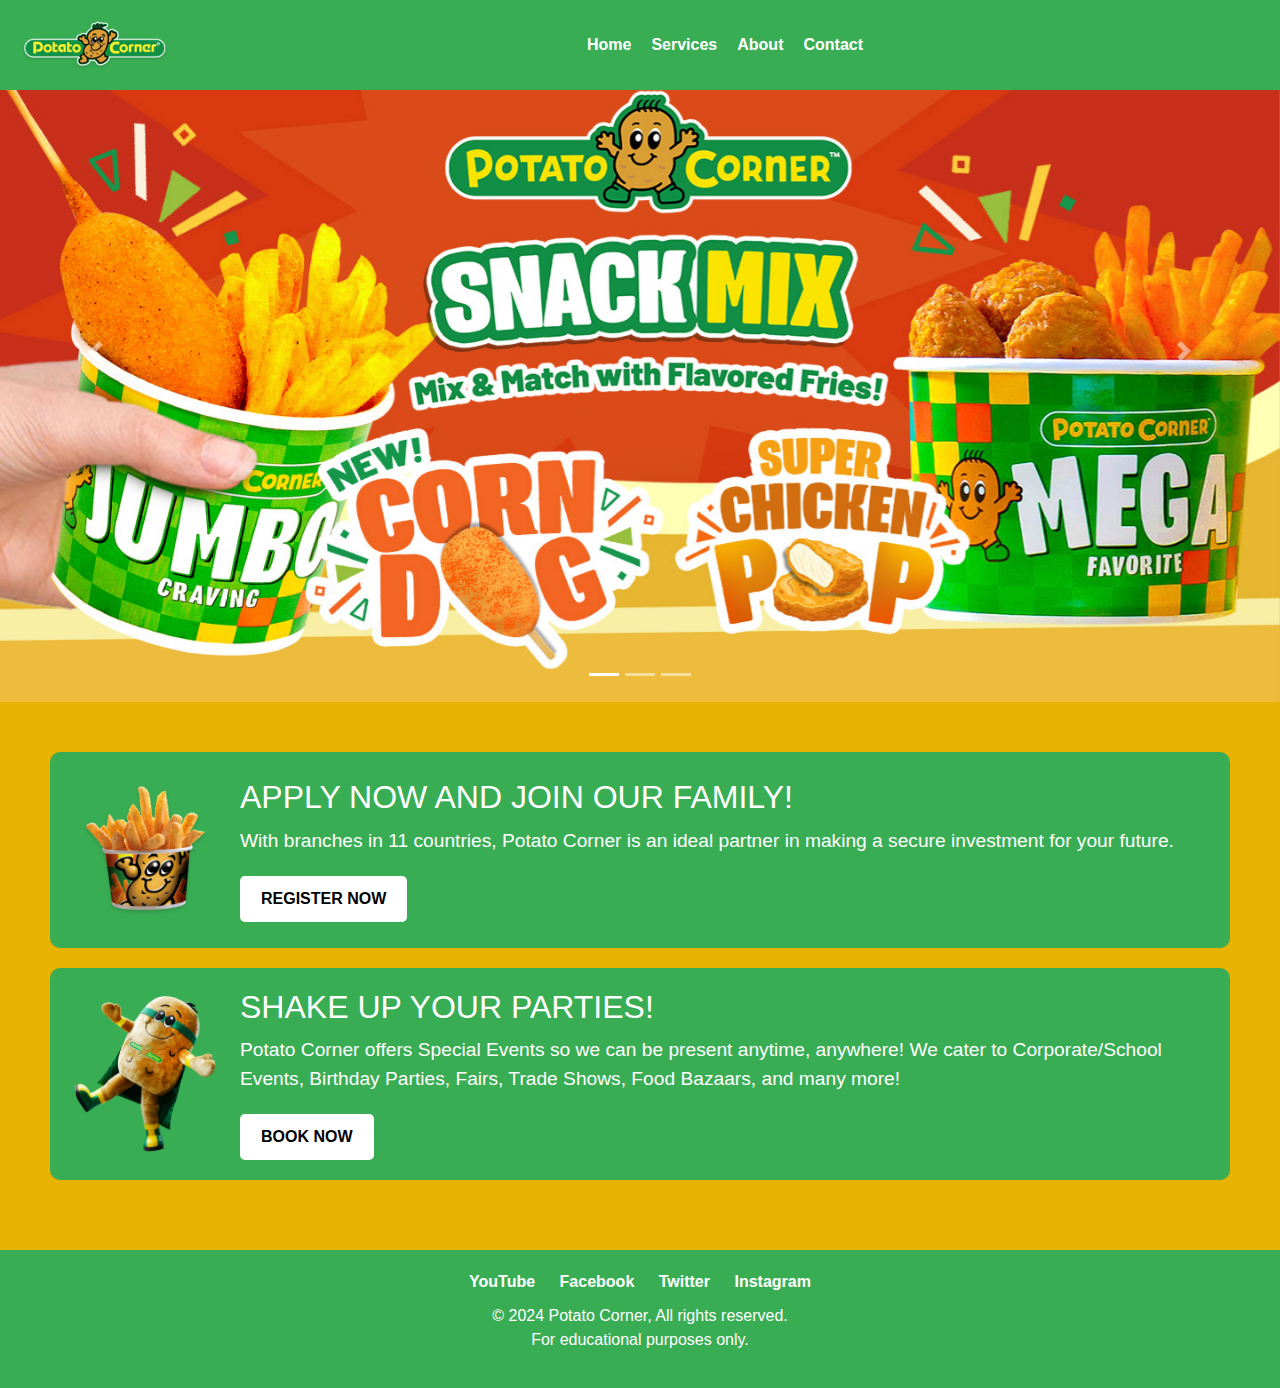
<file: index.html>
<!DOCTYPE html>
<html lang="en">
<head>
    <meta charset="UTF-8">
    <meta name="viewport" content="width=device-width, initial-scale=1.0">
    <title>Potato Corner Philippines</title>
    <link rel="stylesheet" href="https://stackpath.bootstrapcdn.com/bootstrap/4.5.2/css/bootstrap.min.css">
    <link rel="stylesheet" href="index.css">
</head>
<body>
    <header>
        <nav>
            <div class="logo">
                <img src="cropped-Potato-Corner-Logo-300x100.png" alt="Logo">
            </div>
            <button id="toggleNavButton">NAVIGATE</button>
            <ul id="mainMenu">
                <li><a href="index.html">Home</a></li>
                <li><a href="services.html">Services</a></li>
                <li><a href="about.html">About</a></li>
                <li><a href="contact.html">Contact</a></li>
            </ul>
        </nav>
    </header>
    <main>
        <section class="carousel-section">
            <div id="carouselExampleIndicators" class="carousel slide" data-ride="carousel">
                <ol class="carousel-indicators">
                    <li data-target="#carouselExampleIndicators" data-slide-to="0" class="active"></li>
                    <li data-target="#carouselExampleIndicators" data-slide-to="1"></li>
                    <li data-target="#carouselExampleIndicators" data-slide-to="2"></li>
                </ol>
                <div class="carousel-inner">
                    <div class="carousel-item active">
                        <img src="corndogpopsbanner.jpg" class="d-block w-100" alt="First slide">
                    </div>
                    <div class="carousel-item">
                        <img src="potatoparty.jpg" class="d-block w-100" alt="Second slide">
                    </div>
                    <div class="carousel-item">
                        <img src="chips.jpg" class="d-block w-100" alt="Third slide">
                    </div>
                </div>
                <a class="carousel-control-prev" href="#carouselExampleIndicators" role="button" data-slide="prev">
                    <span class="carousel-control-prev-icon" aria-hidden="true"></span>
                    <span class="sr-only">Previous</span>
                </a>
                <a class="carousel-control-next" href="#carouselExampleIndicators" role="button" data-slide="next">
                    <span class="carousel-control-next-icon" aria-hidden="true"></span>
                    <span class="sr-only">Next</span>
                </a>
            </div>
        </section>
        
        <section class="extra-content">
            <div class="extra-box">
                <img src="regular.png" alt="Fries">
                <div class="extra-text">
                    <h2>APPLY NOW AND JOIN OUR FAMILY!</h2>
                    <p>With branches in 11 countries, Potato Corner is an ideal partner in making a secure investment for your future.</p>
                    <a href="registration.html" class="btn">REGISTER NOW</a>
                </div>
            </div>
            <div class="extra-box">
                <img src="mascot.png" alt="Mascot">
                <div class="extra-text">
                    <h2>SHAKE UP YOUR PARTIES!</h2>
                    <p>Potato Corner offers Special Events so we can be present anytime, anywhere! We cater to Corporate/School Events, Birthday Parties, Fairs, Trade Shows, Food Bazaars, and many more!</p>
                    <a href="contact.html" class="btn">BOOK NOW</a>
                </div>
            </div>
        </section>
    </main>
    <footer>
        <div class="social-media">
            <a href="https://www.youtube.com/user/PotatoCornerPH" class="social-icon" title="Subscribe on Youtube">YouTube</a>
            <a href="https://www.facebook.com/PotatoCorner/" class="social-icon" title="Follow us on Facebook">Facebook</a>
            <a href="https://x.com/potatocornerph" class="social-icon" title="Follow us on Twitter">Twitter</a>
            <a href="https://www.instagram.com/potatocornerph/" class="social-icon" title="Follow us on Instagram">Instagram</a>
        </div>
        <p>© 2024 Potato Corner, All rights reserved. <br>
            For educational purposes only.</p>
    </footer>
    
    <script src="https://code.jquery.com/jquery-3.5.1.slim.min.js"></script>
    <script src="https://cdn.jsdelivr.net/npm/@popperjs/core@2.9.2/dist/umd/popper.min.js"></script>
    <script src="https://stackpath.bootstrapcdn.com/bootstrap/4.5.2/js/bootstrap.min.js"></script>
    <script>
        $(document).ready(function() {
            $("#contactUsButton").on('click', function() {
                $('html, body').animate({
                    scrollTop: $(".footer").offset().top
                }, 1000);
            });
            $('[data-toggle="tooltip"]').social-icon();
        });
    </script>
     <script>
        $(document).ready(function() {
            $("#toggleNavButton").on('click', function() {
                $("#mainMenu").toggle(); // Toggle visibility of the main menu
            });
        });
    </script>
</body>
</html>
</file>
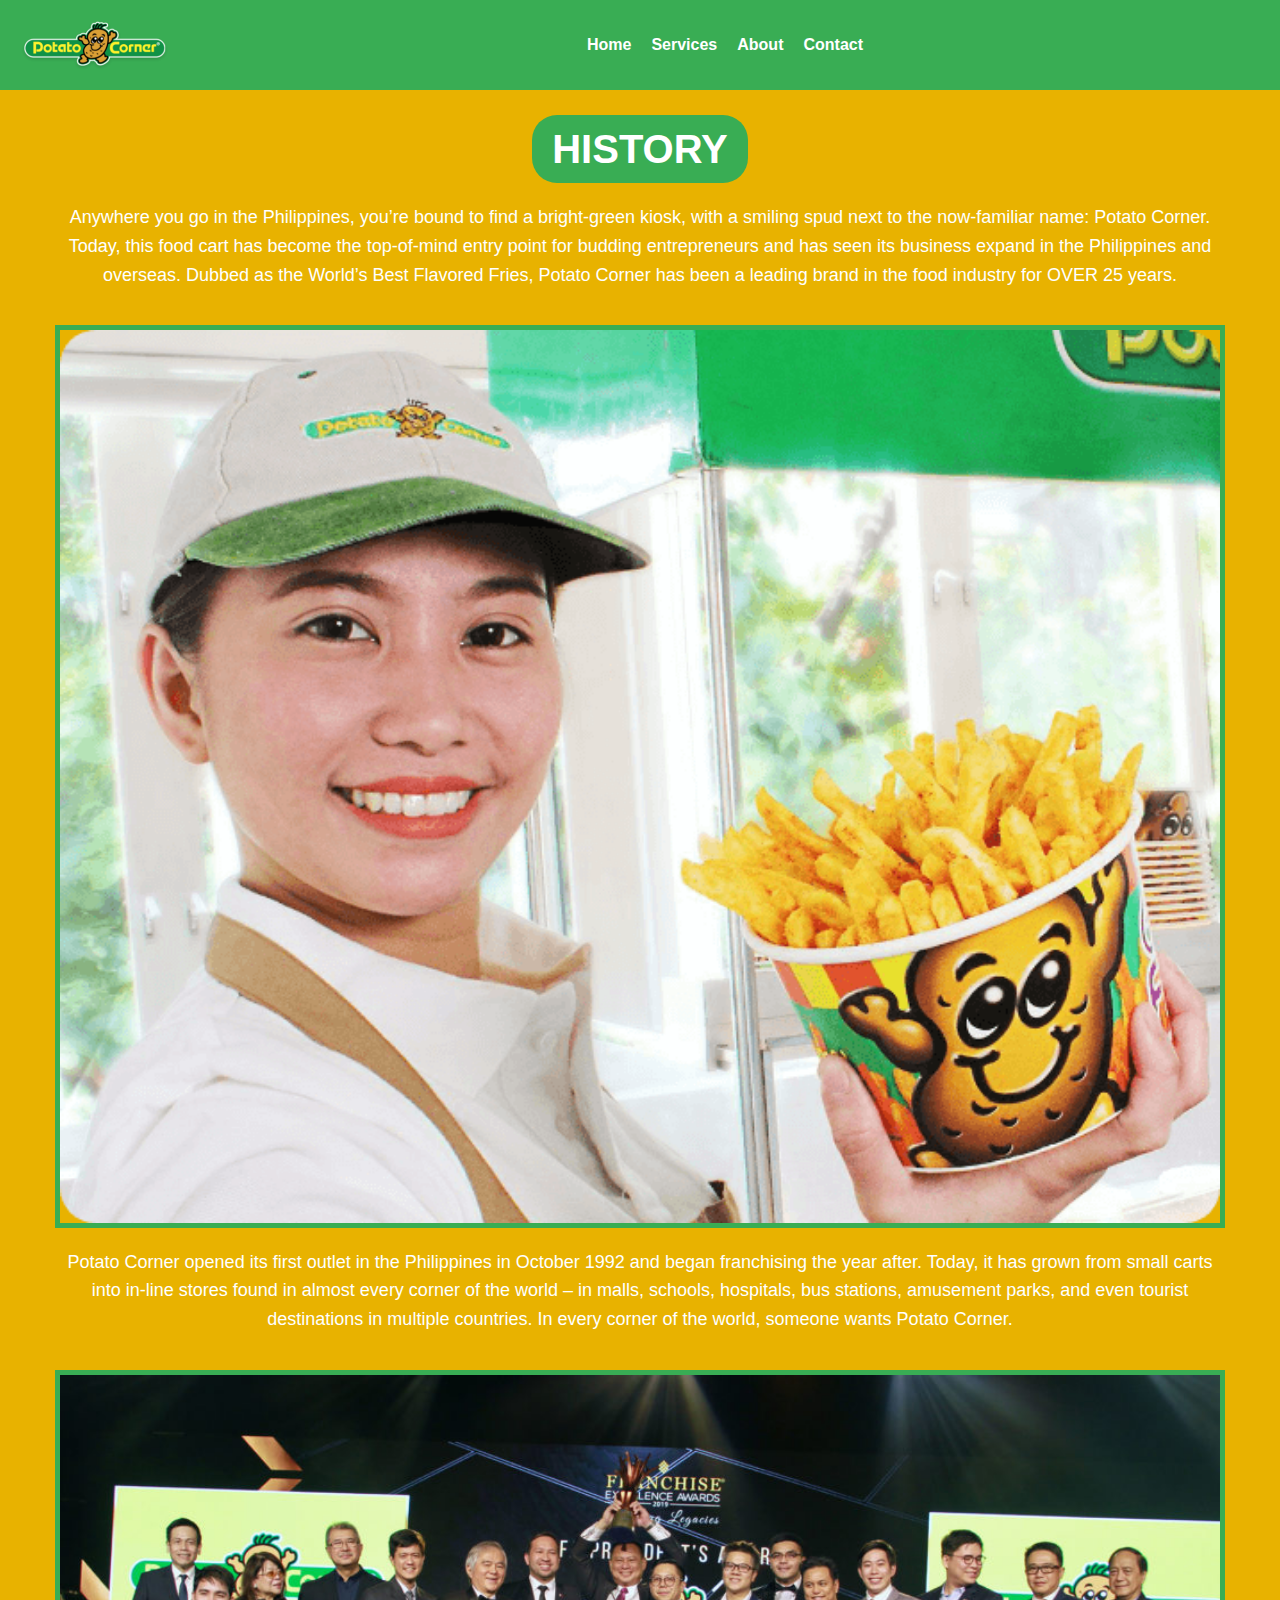
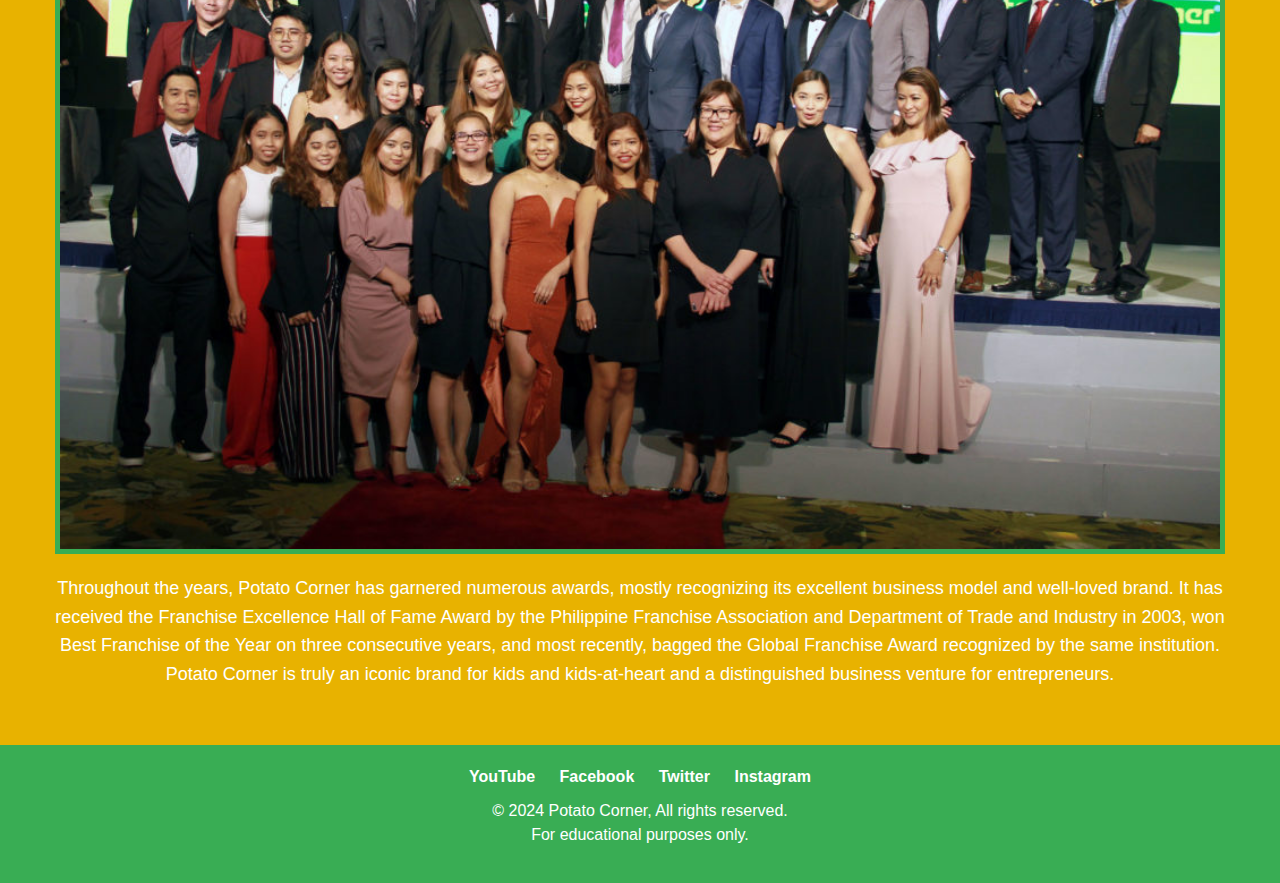
<file: about.html>
<!DOCTYPE html>
<html lang="en">
<head>
    <meta charset="UTF-8">
    <meta name="viewport" content="width=device-width, initial-scale=1.0">
    <title>Potato Corner About</title>
    <link rel="stylesheet" href="https://stackpath.bootstrapcdn.com/bootstrap/4.5.2/css/bootstrap.min.css">
    <link rel="stylesheet" href="about.css">
    <meta name="description" content="Potato Corner Menu and History">
</head>
<body>
    <header>
        <nav>
            <div class="logo">
                <img src="cropped-Potato-Corner-Logo-300x100.png" alt="Logo">
            </div>
            <button id="toggleNavButton">NAVIGATE</button>
            <ul id="mainMenu">
                <li><a href="index.html">Home</a></li>
                <li><a href="services.html">Services</a></li>
                <li><a href="about.html">About</a></li>
                <li><a href="contact.html">Contact</a></li>
            </ul>
        </nav>
    </header>
    <main>
    
        <section class="history-section">
            <div class="container">
                <div class="history-header">
                    <h1>HISTORY</h1>
                </div>
                <div class="history-content">
                    <p>
                        Anywhere you go in the Philippines, you’re bound to find a bright-green kiosk, with a smiling spud next to the now-familiar name: Potato Corner. Today, this food cart has become the top-of-mind entry point for budding entrepreneurs and has seen its business expand in the Philippines and overseas. Dubbed as the World’s Best Flavored Fries, Potato Corner has been a leading brand in the food industry for OVER 25 years.
                    </p>
                    <img src="history1.png" alt="Potato Corner History Image 1">
                    <p>
                        Potato Corner opened its first outlet in the Philippines in October 1992 and began franchising the year after. Today, it has grown from small carts into in-line stores found in almost every corner of the world – in malls, schools, hospitals, bus stations, amusement parks, and even tourist destinations in multiple countries. In every corner of the world, someone wants Potato Corner.
                    </p>
                    <img src="history2.jpg" alt="Potato Corner History Image 2">
                    <p>
                        Throughout the years, Potato Corner has garnered numerous awards, mostly recognizing its excellent business model and well-loved brand. It has received the Franchise Excellence Hall of Fame Award by the Philippine Franchise Association and Department of Trade and Industry in 2003, won Best Franchise of the Year on three consecutive years, and most recently, bagged the Global Franchise Award recognized by the same institution. Potato Corner is truly an iconic brand for kids and kids-at-heart and a distinguished business venture for entrepreneurs.
                    </p>
                </div>
            </div>
        </section>
    </main>
    <footer>
        <div class="social-media">
            <a href="https://www.youtube.com/user/PotatoCornerPH" class="social-icon" title="Subscribe on Youtube">YouTube</a>
            <a href="https://www.facebook.com/PotatoCorner/" class="social-icon" title="Follow us on Facebook">Facebook</a>
            <a href="https://x.com/potatocornerph" class="social-icon" title="Follow us on Twitter">Twitter</a>
            <a href="https://www.instagram.com/potatocornerph/" class="social-icon" title="Follow us on Instagram">Instagram</a>
        </div>
        <p>© 2024 Potato Corner, All rights reserved. <br>
            For educational purposes only.</p>
    </footer>
    
    <script src="https://code.jquery.com/jquery-3.5.1.slim.min.js"></script>
    <script src="https://cdn.jsdelivr.net/npm/@popperjs/core@2.9.2/dist/umd/popper.min.js"></script>
    <script src="https://stackpath.bootstrapcdn.com/bootstrap/4.5.2/js/bootstrap.min.js"></script>

    <script>
        $(document).ready(function() {
            $("#contactUsButton").on('click', function() {
                $('html, body').animate({
                    scrollTop: $(".footer").offset().top
                }, 1000);
            });
            $('[data-toggle="tooltip"]').social-icon();
        });
    </script>
         <script>
            $(document).ready(function() {
                $("#toggleNavButton").on('click', function() {
                    $("#mainMenu").toggle(); // Toggle visibility of the main menu
                });
            });
        </script>
</body>
</html>
</file>
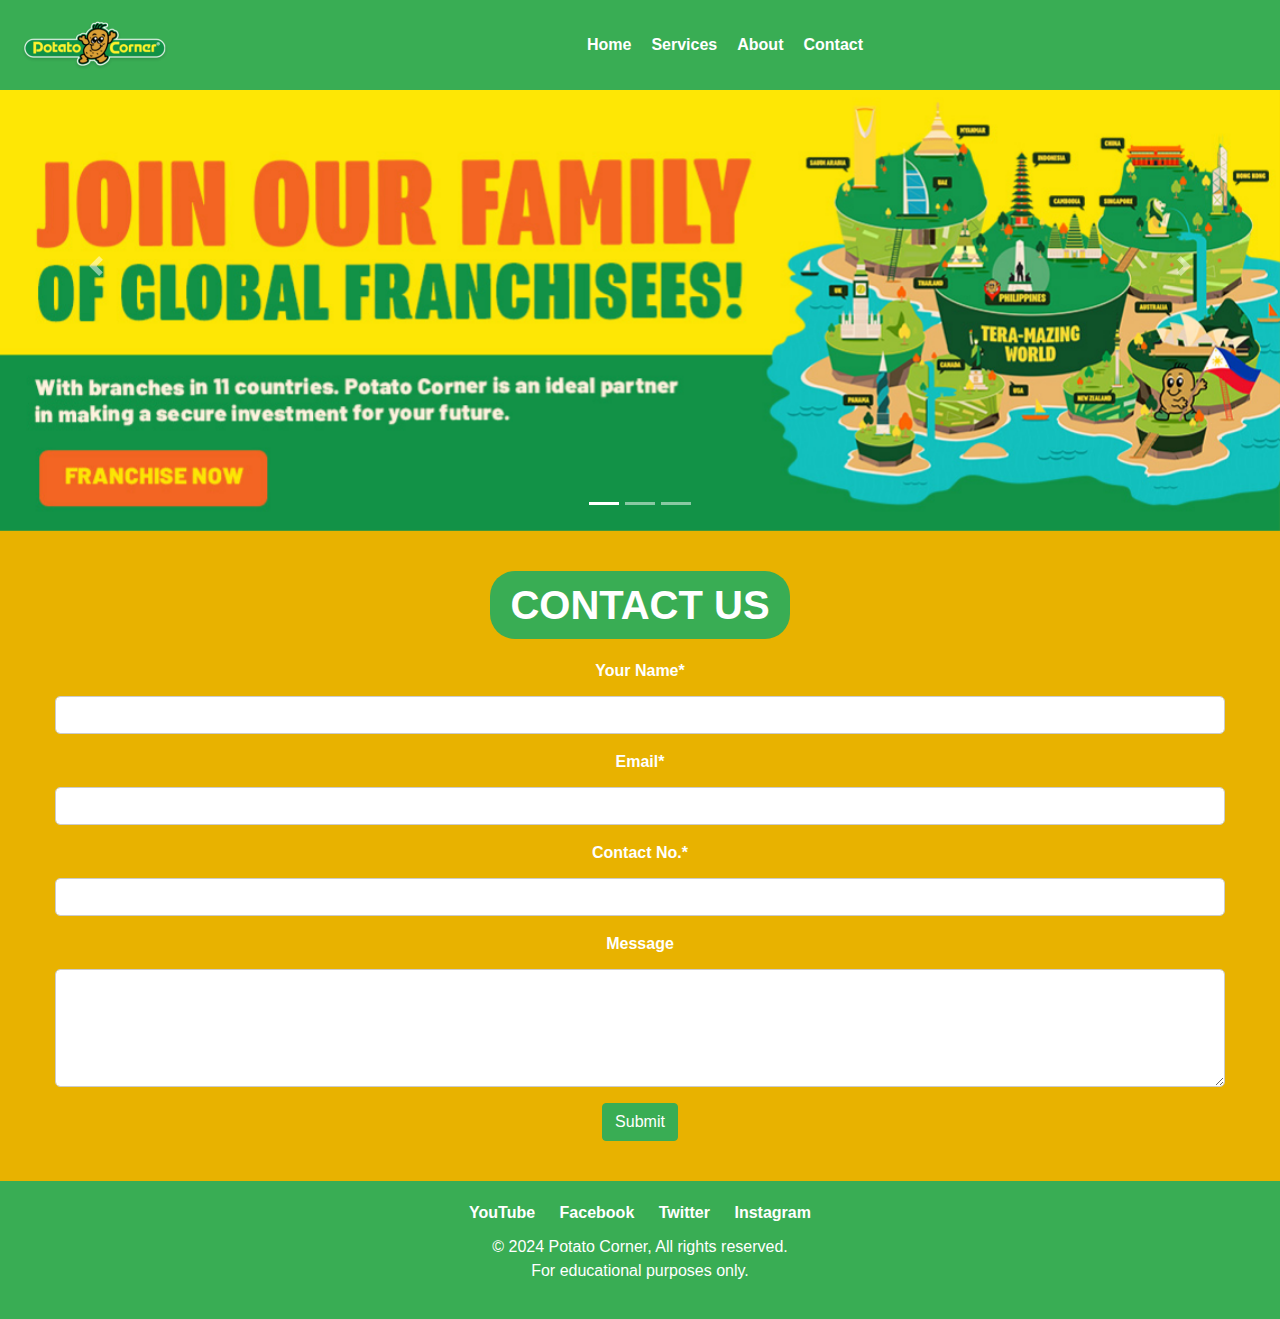
<file: contact.html>
<!DOCTYPE html>
<html lang="en">
<head>
    <meta charset="UTF-8">
    <meta name="viewport" content="width=device-width, initial-scale=1.0">
    <title>Potato Corner Contact</title>
    <link rel="stylesheet" href="https://stackpath.bootstrapcdn.com/bootstrap/4.5.2/css/bootstrap.min.css">
    <link rel="stylesheet" href="contact.css">
    <meta name="description" content="Potato Corner Menu and History">
</head>
<body>
    <header>
        <nav>
            <div class="logo">
                <img src="cropped-Potato-Corner-Logo-300x100.png" alt="Logo">
            </div>
            <button id="toggleNavButton">NAVIGATE</button>
            <ul id="mainMenu">
                <li><a href="index.html">Home</a></li>
                <li><a href="services.html">Services</a></li>
                <li><a href="about.html">About</a></li>
                <li><a href="contact.html">Contact</a></li>
            </ul>
        </nav>
    </header>
    <main>
        <section class="carousel-section">
            <div id="carouselExampleIndicators" class="carousel slide" data-ride="carousel">
                <ol class="carousel-indicators">
                    <li data-target="#carouselExampleIndicators" data-slide-to="0" class="active"></li>
                    <li data-target="#carouselExampleIndicators" data-slide-to="1"></li>
                    <li data-target="#carouselExampleIndicators" data-slide-to="2"></li>
                </ol>
                <div class="carousel-inner">
                    <div class="carousel-item active">
                        <img src="promo3.jpg" class="d-block w-100" alt="First slide">
                    </div>
                    <div class="carousel-item">
                        <img src="promo1.jpg" class="d-block w-100" alt="Second slide">
                    </div>
                    <div class="carousel-item">
                        <img src="promo2.jpg" class="d-block w-100" alt="Third slide">
                    </div>
                </div>
                <a class="carousel-control-prev" href="#carouselExampleIndicators" role="button" data-slide="prev">
                    <span class="carousel-control-prev-icon" aria-hidden="true"></span>
                    <span class="sr-only">Previous</span>
                </a>
                <a class="carousel-control-next" href="#carouselExampleIndicators" role="button" data-slide="next">
                    <span class="carousel-control-next-icon" aria-hidden="true"></span>
                    <span class="sr-only">Next</span>
                </a>
            </div>
        </section>
        <section class="history-section">
            <div class="container">
                <div class="history-header">
                    <h1>CONTACT US</h1>
                </div>
                <form>
                    <div class="form-group">
                        <label for="name">Your Name*</label>
                        <input type="text" class="form-control" id="name" name="name" required>
                    </div>
                    <div class="form-group">
                        <label for="email">Email*</label>
                        <input type="email" class="form-control" id="email" name="email" required>
                    </div>
                    <div class="form-group">
                        <label for="contact">Contact No.*</label>
                        <input type="text" class="form-control" id="contact" name="contact" required>
                    </div>
                    <div class="form-group">
                        <label for="message">Message</label>
                        <textarea class="form-control" id="message" name="message" rows="4" required></textarea>
                    </div>
                    <button type="submit" class="btn btn-primary">Submit</button>
                </form>
               
            </div>
        </section>
    </main>
    <footer>
        <div class="social-media">
            <a href="https://www.youtube.com/user/PotatoCornerPH" class="social-icon" title="Subscribe on Youtube">YouTube</a>
            <a href="https://www.facebook.com/PotatoCorner/" class="social-icon" title="Follow us on Facebook">Facebook</a>
            <a href="https://x.com/potatocornerph" class="social-icon" title="Follow us on Twitter">Twitter</a>
            <a href="https://www.instagram.com/potatocornerph/" class="social-icon" title="Follow us on Instagram">Instagram</a>
        </div>
        <p>© 2024 Potato Corner, All rights reserved. <br>
            For educational purposes only.</p>
    </footer>
    
    <script src="https://code.jquery.com/jquery-3.5.1.slim.min.js"></script>
    <script src="https://cdn.jsdelivr.net/npm/@popperjs/core@2.9.2/dist/umd/popper.min.js"></script>
    <script src="https://stackpath.bootstrapcdn.com/bootstrap/4.5.2/js/bootstrap.min.js"></script>

    <script>
        $(document).ready(function() {
            $("#contactUsButton").on('click', function() {
                $('html, body').animate({
                    scrollTop: $(".footer").offset().top
                }, 1000);
            });
            $('[data-toggle="tooltip"]').social-icon();
        });
    </script>
         <script>
            $(document).ready(function() {
                $("#toggleNavButton").on('click', function() {
                    $("#mainMenu").toggle(); // Toggle visibility of the main menu
                });
            });
        </script>
</body>
</html>
</file>
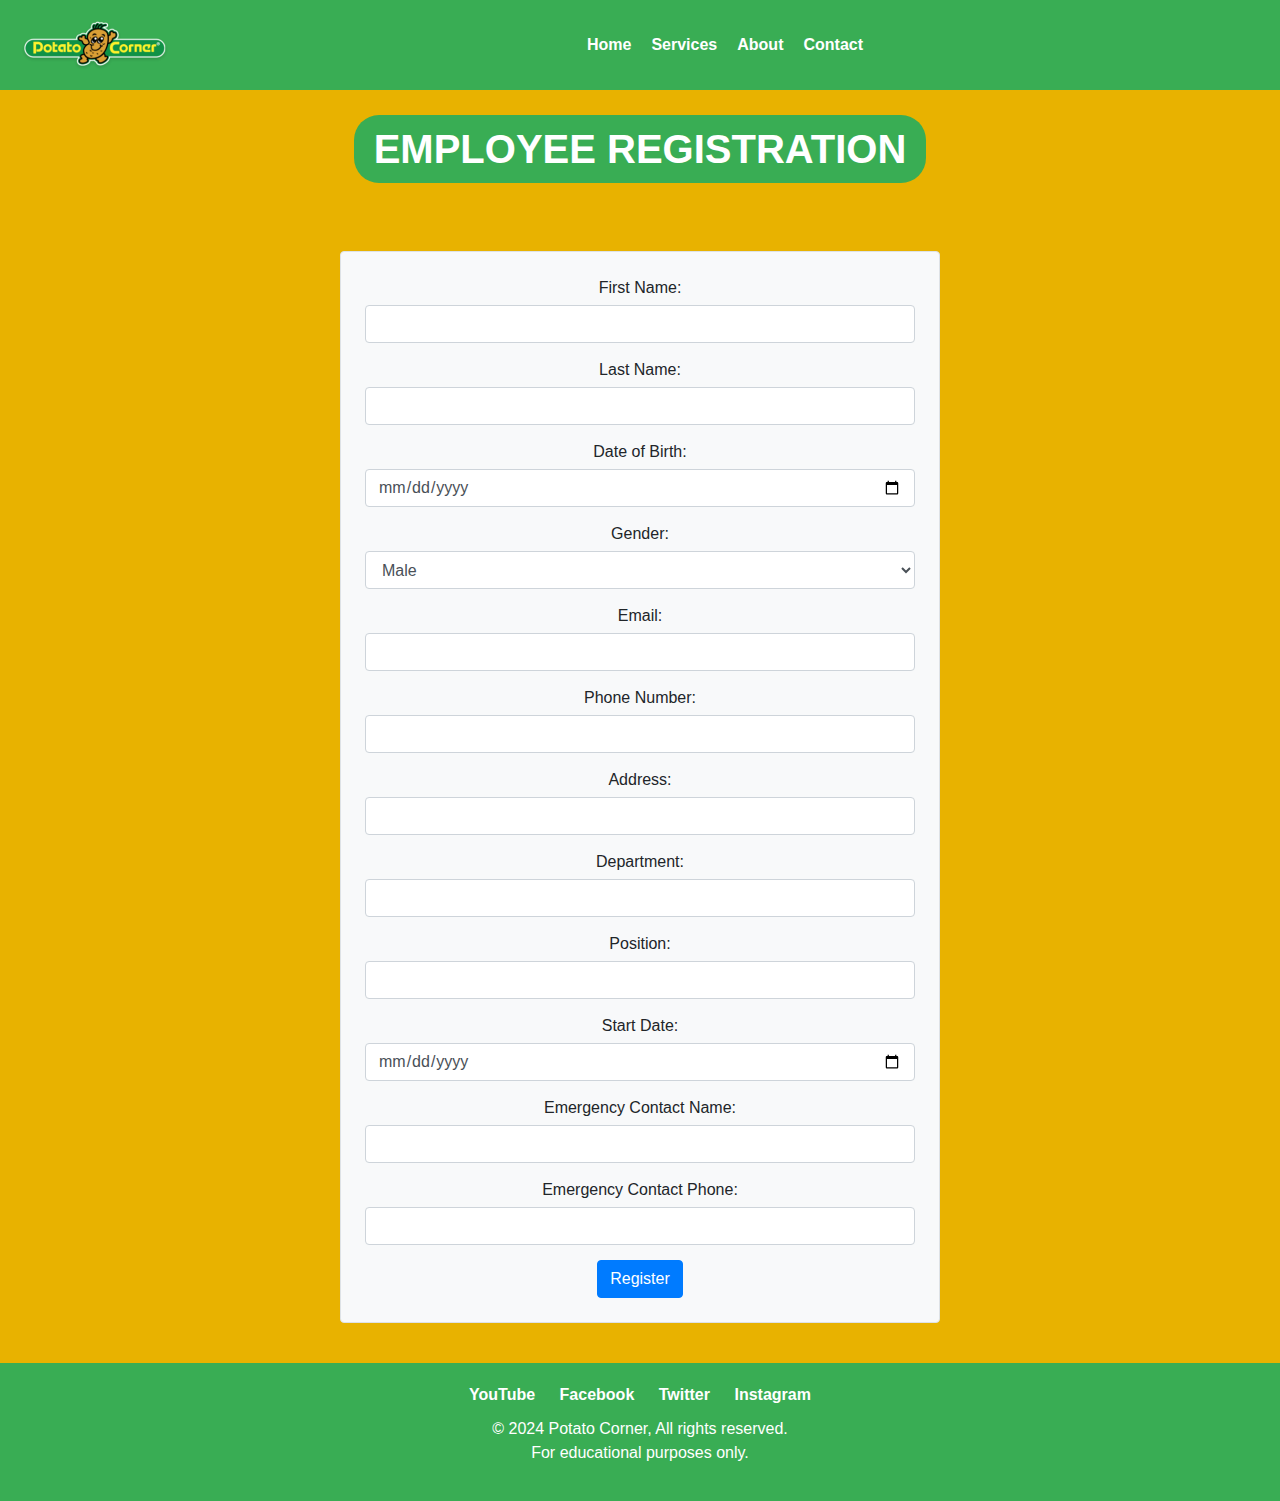
<file: registration.html>
<!DOCTYPE html>
<html lang="en">
<head>
    <meta charset="UTF-8">
    <meta name="viewport" content="width=device-width, initial-scale=1.0">
    <title>Potato Corner Registration</title>
    <link rel="stylesheet" href="https://stackpath.bootstrapcdn.com/bootstrap/4.5.2/css/bootstrap.min.css">
    <link rel="stylesheet" href="registration.css">
    <meta name="description" content="Potato Corner Menu and History">
</head>
<body>
    <header>
        <nav>
            <div class="logo">
                <img src="cropped-Potato-Corner-Logo-300x100.png" alt="Logo">
            </div>
            <button id="toggleNavButton">NAVIGATE</button>
            <ul id="mainMenu">
                <li><a href="index.html">Home</a></li>
                <li><a href="services.html">Services</a></li>
                <li><a href="about.html">About</a></li>
                <li><a href="contact.html">Contact</a></li>
            </ul>
        </nav>
    </header>
    <main>
        <section class="history-section">
            <div class="container">
                <div class="history-header">
                    <h1>EMPLOYEE REGISTRATION</h1>
                </div>
                <div class="container mt-5">
                    <form id="registration-form" class="bg-light p-4 border rounded"> 
                        <div class="form-group"> 
                            <label for="firstName">First Name:</label> 
                            <input type="text" class="form-control" id="firstName" name="firstName" required> 
                        </div> 
                        <div class="form-group"> 
                            <label for="lastName">Last Name:</label> 
                            <input type="text" class="form-control" id="lastName" name="lastName" required> 
                        </div> 
                        <div class="form-group"> 
                            <label for="dob">Date of Birth:</label> 
                            <input type="date" class="form-control" id="dob" name="dob" required> 
                        </div> 
                        <div class="form-group"> 
                            <label for="gender">Gender:</label> 
                            <select class="form-control" id="gender" name="gender"> 
                                <option value="male">Male</option> 
                                <option value="female">Female</option> 
                                <option value="other">Other</option> 
                            </select> 
                        </div> 
                        <div class="form-group"> 
                            <label for="email">Email:</label> 
                            <input type="email" class="form-control" id="email" name="email" required> 
                        </div> 
                        <div class="form-group"> 
                            <label for="phone">Phone Number:</label> 
                            <input type="tel" class="form-control" id="phone" name="phone" required> 
                        </div> 
                        <div class="form-group"> 
                            <label for="address">Address:</label> 
                            <input type="text" class="form-control" id="address" name="address" required> 
                        </div> 
                        <div class="form-group"> 
                            <label for="department">Department:</label> 
                            <input type="text" class="form-control" id="department" name="department" required> 
                        </div> 
                        <div class="form-group"> 
                            <label for="position">Position:</label> 
                            <input type="text" class="form-control" id="position" name="position" required> 
                        </div> 
                        <div class="form-group"> 
                            <label for="start">Start Date:</label> 
                            <input type="date" class="form-control" id="start" name="start" required> 
                        </div> 
                        <div class="form-group"> 
                            <label for="emergencyContact">Emergency Contact Name:</label> 
                            <input type="text" class="form-control" id="emergencyContact" name="emergencyContact" required> 
                        </div> 
                        <div class="form-group"> 
                            <label for="emergencyPhone">Emergency Contact Phone:</label> 
                            <input type="tel" class="form-control" id="emergencyPhone" name="emergencyPhone" required> 
                        </div> 
                        <button type="submit" class="btn btn-primary">Register</button> 
                    </form> 
                </div>
            </div>
        </section>
    </main>
    <footer>
        <div class="social-media">
            <a href="https://www.youtube.com/user/PotatoCornerPH" class="social-icon" title="Subscribe on Youtube">YouTube</a>
            <a href="https://www.facebook.com/PotatoCorner/" class="social-icon" title="Follow us on Facebook">Facebook</a>
            <a href="https://x.com/potatocornerph" class="social-icon" title="Follow us on Twitter">Twitter</a>
            <a href="https://www.instagram.com/potatocornerph/" class="social-icon" title="Follow us on Instagram">Instagram</a>
        </div>
        <p>© 2024 Potato Corner, All rights reserved. <br>
            For educational purposes only.</p>
    </footer>
    
    <script src="https://code.jquery.com/jquery-3.5.1.slim.min.js"></script>
    <script src="https://cdn.jsdelivr.net/npm/@popperjs/core@2.9.2/dist/umd/popper.min.js"></script>
    <script src="https://stackpath.bootstrapcdn.com/bootstrap/4.5.2/js/bootstrap.min.js"></script>

    <script>
        $(document).ready(function() {
            $("#contactUsButton").on('click', function() {
                $('html, body').animate({
                    scrollTop: $(".footer").offset().top
                }, 1000);
            });
            $('[data-toggle="tooltip"]').social-icon();
        });
    </script>
         <script>
            $(document).ready(function() {
                $("#toggleNavButton").on('click', function() {
                    $("#mainMenu").toggle(); // Toggle visibility of the main menu
                });
            });
        </script>
</body>
</html>
</file>
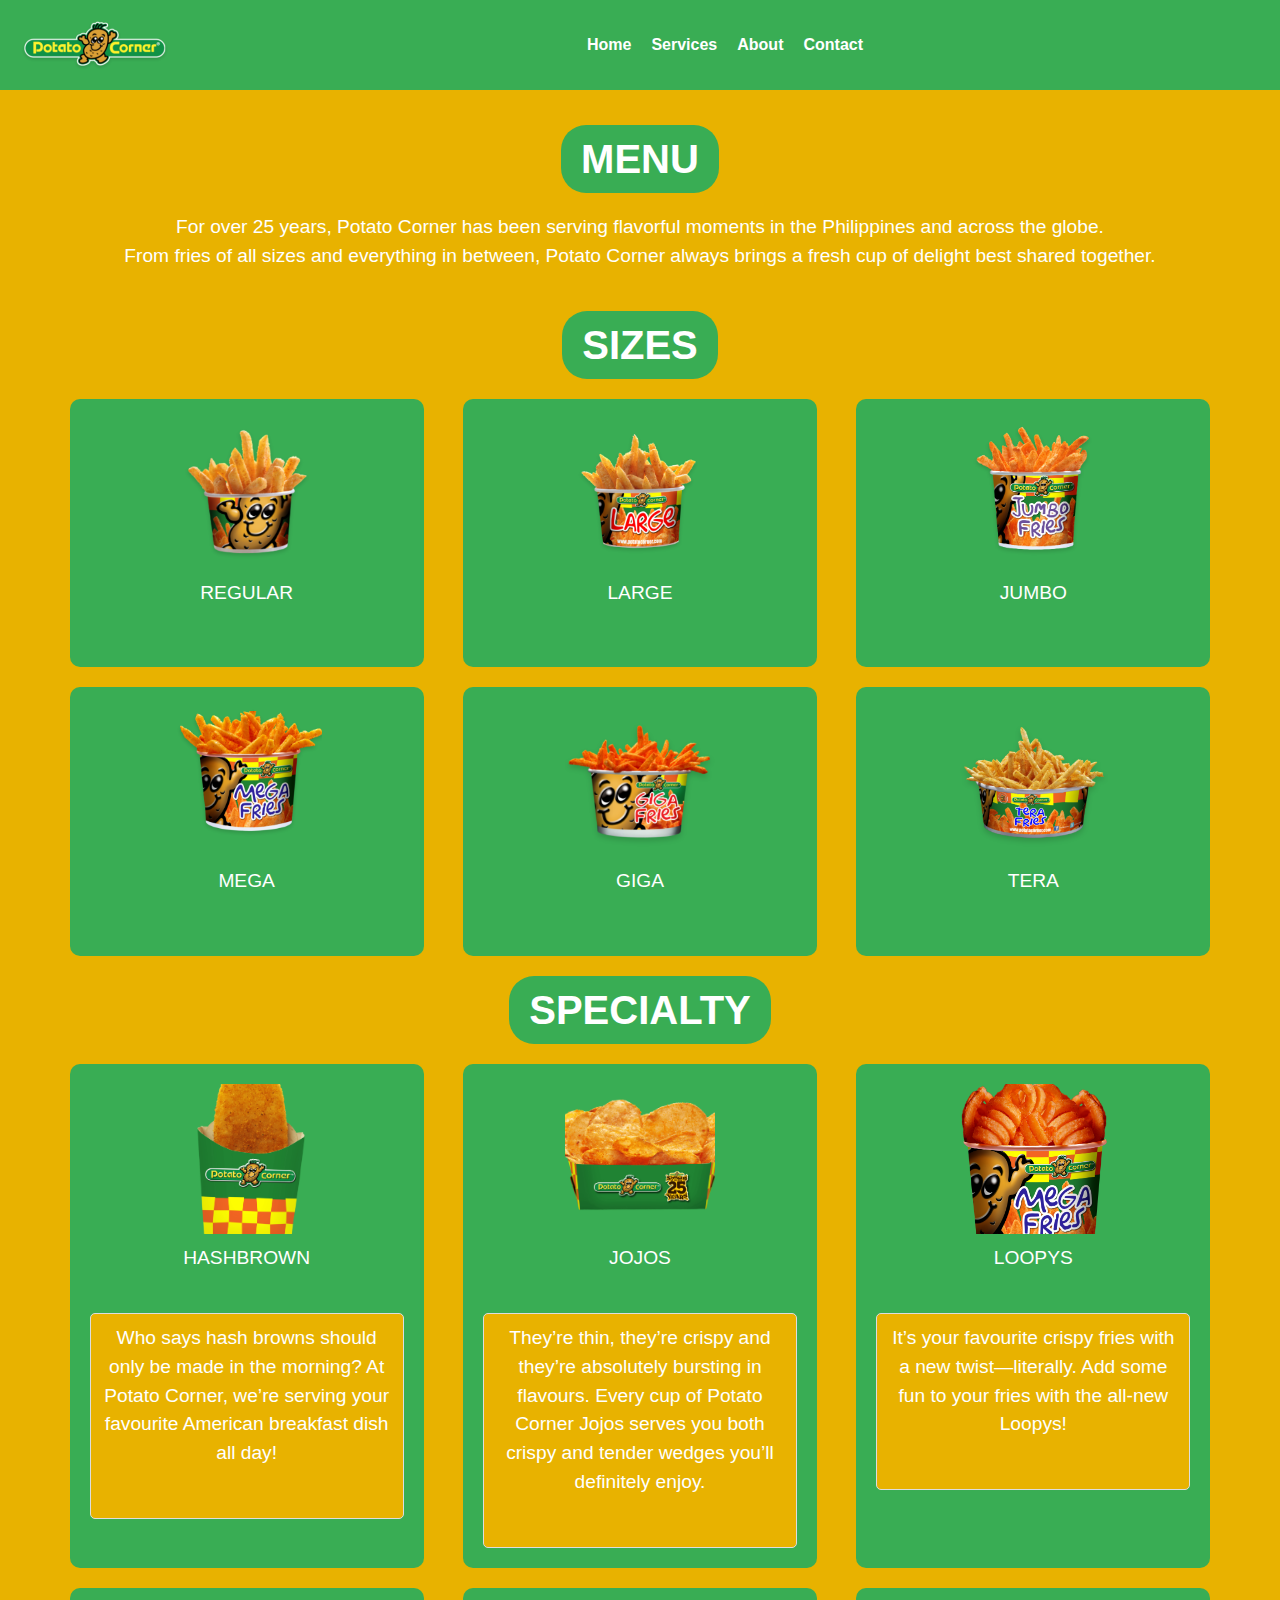
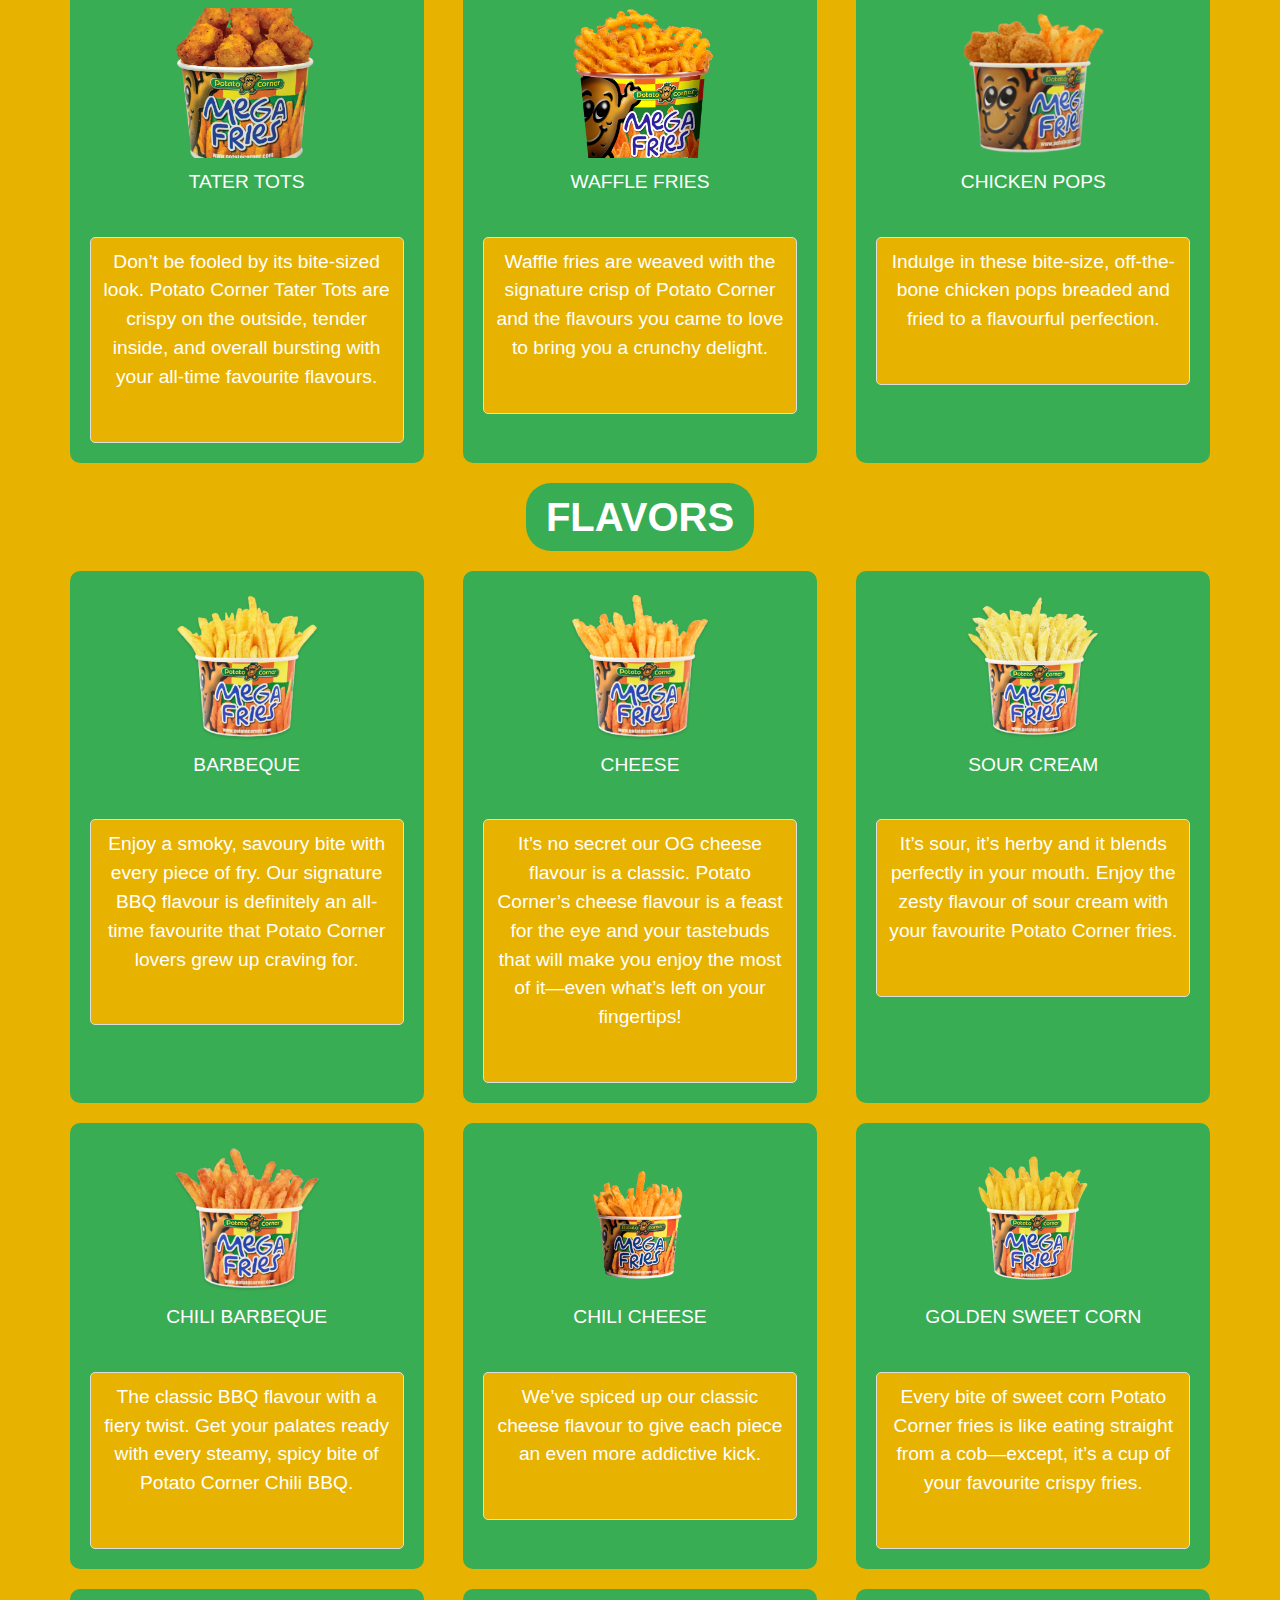
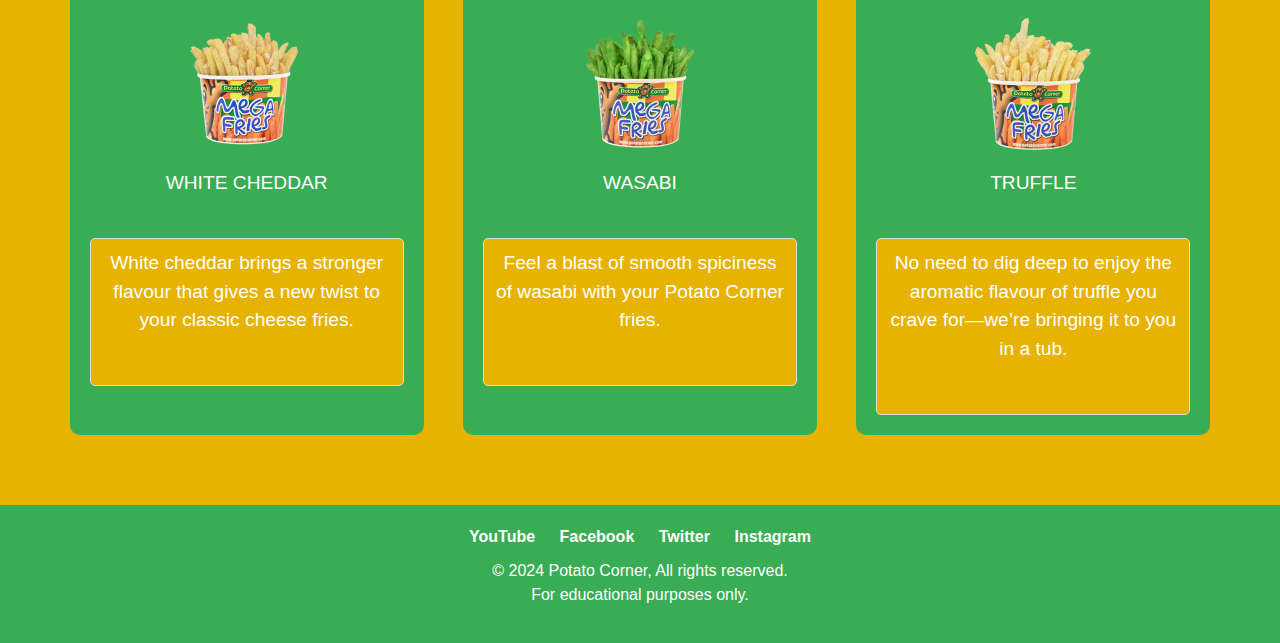
<file: services.html>
<!DOCTYPE html>
<html lang="en">
<head>
    <meta charset="UTF-8">
    <meta name="viewport" content="width=device-width, initial-scale=1.0">
    <title>Potato Corner Menu</title>
    <link rel="stylesheet" href="https://stackpath.bootstrapcdn.com/bootstrap/4.5.2/css/bootstrap.min.css">
    <link rel="stylesheet" href="services.css">
</head>
<body>
    <header>
        <nav>
            <div class="logo">
                <img src="cropped-Potato-Corner-Logo-300x100.png" alt="Logo">
            </div>
            <button id="toggleNavButton">NAVIGATE</button>
            <ul id="mainMenu">
                <li><a href="index.html">Home</a></li>
                <li><a href="services.html">Services</a></li>
                <li><a href="about.html">About</a></li>
                <li><a href="contact.html">Contact</a></li>
            </ul>
        </nav>
    </header>
    <main>
        <section class="menu-section">
            <div class="menu-header">
                <h1>MENU</h1>
            </div>
            <p>For over 25 years, Potato Corner has been serving flavorful moments in the Philippines and across the globe.<br>
                From fries of all sizes and everything in between, Potato Corner always brings a fresh cup of delight best shared together.</p>
                      <div class="menu-header">
                        <h1>SIZES</h1>
                    </div>
                    <div class="fries-sizes">
                        <div class="size">
                            <img src="regular.png" alt="Regular">
                            <p>REGULAR</p>
                        </div>
                        <div class="size">
                            <img src="large.png" alt="Large">
                            <p>LARGE</p>
                        </div>
                        <div class="size">
                            <img src="jumbo.png" alt="Jumbo">
                            <p>JUMBO</p>
                        </div>
                        <div class="size">
                            <img src="mega.png" alt="Mega">
                            <p>MEGA</p>
                        </div>
                        <div class="size">
                            <img src="giga.png" alt="Giga">
                            <p>GIGA</p>
                        </div>
                        <div class="size">
                            <img src="tera.png" alt="Tera">
                            <p>TERA</p>
                        </div>
                    </div>
                    <div class="menu-header">
                        <h1>SPECIALTY</h1>
                    </div>
                    <div class="fries-sizes">
                        <div class="size">
                            <img src="hashbrown.png" alt="Hashbrown">
                            <p>HASHBROWN</p>
                            <div class="description">
                                <p>Who says hash browns should only be made in the morning? At Potato Corner, we’re serving your favourite American breakfast dish all day!</p>
                            </div>
                        </div>
                        <div class="size">
                            <img src="jojos.png" alt="Jojos">
                            <p>JOJOS</p>
                            <div class="description">
                                <p>They’re thin, they’re crispy and they’re absolutely bursting in flavours. Every cup of Potato Corner Jojos serves you both crispy and tender wedges you’ll definitely enjoy.</p>
                            </div>
                        </div>
                        <div class="size">
                            <img src="loopys.png" alt="Loopys">
                            <p>LOOPYS</p>
                            <div class="description">
                                <p>It’s your favourite crispy fries with a new twist—literally. Add some fun to your fries with the all-new Loopys!</p>
                            </div>
                        </div>
                        <div class="size">
                            <img src="tater.png" alt="Tater Tots">
                            <p>TATER TOTS</p>
                            <div class="description">
                                <p>Don’t be fooled by its bite-sized look. Potato Corner Tater Tots are crispy on the outside, tender inside, and overall bursting with your all-time favourite flavours.</p>
                            </div>
                        </div>
                        <div class="size">
                            <img src="waffle.png" alt="Waffle Fries">
                            <p>WAFFLE FRIES</p>
                            <div class="description">
                                <p>Waffle fries are weaved with the signature crisp of Potato Corner and the flavours you came to love to bring you a crunchy delight.</p>
                            </div>
                        </div>
                        <div class="size">
                            <img src="pops.png" alt="Chicken Pops">
                            <p>CHICKEN POPS</p>
                            <div class="description">
                                <p>Indulge in these bite-size, off-the-bone chicken pops breaded and fried to a flavourful perfection.</p>
                            </div>
                        </div>
                    </div>
                    <div class="menu-header">
                        <h1>FLAVORS</h1>
                    </div>
                    <div class="fries-sizes">
                        <div class="size">
                            <img src="barbeque.png" alt="Barbeque">
                            <p>BARBEQUE</p>
                            <div class="description">
                                <p>Enjoy a smoky, savoury bite with every piece of fry. Our signature BBQ flavour is definitely an all-time favourite that Potato Corner lovers grew up craving for.</p>
                            </div>
                        </div>
                        <div class="size">
                            <img src="cheese.png" alt="Cheese">
                            <p>CHEESE</p>
                            <div class="description">
                                <p>It’s no secret our OG cheese flavour is a classic. Potato Corner’s cheese flavour is a feast for the eye and your tastebuds that will make you enjoy the most of it—even what’s left on your fingertips!</p>
                            </div>
                        </div>
                        <div class="size">
                            <img src="sour.png" alt="Sour Cream">
                            <p>SOUR CREAM</p>
                            <div class="description">
                                <p>It’s sour, it’s herby and it blends perfectly in your mouth. Enjoy the zesty flavour of sour cream with your favourite Potato Corner fries.</p>
                            </div>
                        </div>
                        <div class="size">
                            <img src="chili.png" alt="Chili Barbeque">
                            <p>CHILI BARBEQUE</p>
                            <div class="description">
                                <p>The classic BBQ flavour with a fiery twist. Get your palates ready with every steamy, spicy bite of Potato Corner Chili BBQ.</p>
                            </div>
                        </div>
                        <div class="size">
                            <img src="chilic.png" alt="Chili Cheese">
                            <p>CHILI CHEESE</p>
                            <div class="description">
                                <p>We’ve spiced up our classic cheese flavour to give each piece an even more addictive kick.</p>
                            </div>
                        </div>
                        <div class="size">
                            <img src="golden.png" alt="Golden Sweet Corn">
                            <p>GOLDEN SWEET CORN</p>
                            <div class="description">
                                <p>Every bite of sweet corn Potato Corner fries is like eating straight from a cob—except, it’s a cup of your favourite crispy fries.</p>
                            </div>
                        </div>
                        <div class="size">
                            <img src="white.png" alt="White Cheddar">
                            <p>WHITE CHEDDAR</p>
                            <div class="description">
                                <p>White cheddar brings a stronger flavour that gives a new twist to your classic cheese fries.</p>
                            </div>
                        </div>
                        <div class="size">
                            <img src="wasabi.png" alt="Wasabi">
                            <p>WASABI</p>
                            <div class="description">
                                <p>Feel a blast of smooth spiciness of wasabi with your Potato Corner fries.</p>
                            </div>
                        </div>
                        <div class="size">
                            <img src="truffle.png" alt="Truffle">
                            <p>TRUFFLE</p>
                            <div class="description">
                                <p>No need to dig deep to enjoy the aromatic flavour of truffle you crave for—we’re bringing it to you in a tub.</p>
                            </div>
                        </div>
                    </div>
                </section>
            </main>
            <footer>
                <div class="social-media">
                    <a href="https://www.youtube.com/user/PotatoCornerPH" class="social-icon" title="Subscribe on Youtube">YouTube</a>
                    <a href="https://www.facebook.com/PotatoCorner/" class="social-icon" title="Follow us on Facebook">Facebook</a>
                    <a href="https://x.com/potatocornerph" class="social-icon" title="Follow us on Twitter">Twitter</a>
                    <a href="https://www.instagram.com/potatocornerph/" class="social-icon" title="Follow us on Instagram">Instagram</a>
                </div>
                <p>© 2024 Potato Corner, All rights reserved. <br>
                    For educational purposes only.</p>
            </footer>
            
            <script src="https://code.jquery.com/jquery-3.5.1.slim.min.js"></script>
            <script src="https://cdn.jsdelivr.net/npm/@popperjs/core@2.9.2/dist/umd/popper.min.js"></script>
            <script src="https://stackpath.bootstrapcdn.com/bootstrap/4.5.2/js/bootstrap.min.js"></script>
        
            <script>
                $(document).ready(function() {
                    $("#contactUsButton").on('click', function() {
                        $('html, body').animate({
                            scrollTop: $(".footer").offset().top
                        }, 1000);
                    });
                    $('[data-toggle="tooltip"]').social-icon();
                });
            </script>
                 <script>
                    $(document).ready(function() {
                        $("#toggleNavButton").on('click', function() {
                            $("#mainMenu").toggle(); // Toggle visibility of the main menu
                        });
                    });
                </script>
        </body>
        </html>
</file>
<file: index.css>
* {
    margin: 0;
    padding: 0;
    box-sizing: border-box;
}

body, html {
    height: 100%;
    font-family: Arial, sans-serif;
}

header {
    width: 100%;
    padding: 20px;
    position: absolute;
    top: 0;
    z-index: 10;
    display: flex;
    justify-content: space-between;
    align-items: center;
    background: #39ad54;
}

header nav {
    display: flex;
    align-items: center;
    width: 100%;
}

header .logo img {
    height: 50px;
}

header ul {
    list-style: none;
    display: flex;
    margin: 0 auto; /* Center the ul horizontally */
}

header ul li {
    margin-left: 20px;
}

header ul li a {
    text-decoration: none;
    color: #fff;
    font-weight: bold;
}

.carousel-section {
    background: #e8b200;
}

.carousel-item img {
    padding-top: 80px;
    max-height: 1000px;
    object-fit: cover;
}

.extra-content {
    background: #e8b200;
    padding: 50px;
    text-align: center;
}

.extra-box {
    background: #39ad54;
    padding: 20px;
    border-radius: 10px;
    margin-bottom: 20px;
    display: flex;
    align-items: center;
    justify-content: space-between;
}

.extra-box img {
    width: 150px;
    height: auto;
    margin-right: 20px;
}

.extra-text {
    color: #fff;
    text-align: left;
    flex: 1;
}

.extra-text h2 {
    font-size: 2em;
    margin-bottom: 10px;
}

.extra-text p {
    font-size: 1.2em;
    margin-bottom: 20px;
}

.extra-text .btn {
    display: inline-block;
    padding: 10px 20px;
    background: #fff;
    color: #000;
    text-decoration: none;
    font-weight: bold;
    border-radius: 5px;
    transition: background 0.3s;
}

.extra-text .btn:hover {
    background: #ddd;
}

footer {
    padding: 20px;
    text-align: center;
    background: #39ad54;
    color: #fff;
}

footer .social-media {
    margin-bottom: 10px;
}

footer .social-icon {
    margin: 0 10px;
    color: #fff;
    text-decoration: none;
    font-weight: bold;
}

footer .social-icon:hover {
    text-decoration: underline;
}

#toggleNavButton {
    display: none; /* Hide button by default on larger screens */
    background-color: #39ad54;
    color: #fff;
    border: none;
    padding: 10px 20px;
    font-size: 16px;
    cursor: pointer;
    border-radius: 5px;
    font-weight: bolder;
}

#toggleNavButton:hover {
    background-color: #317e43;
}

@media (max-width: 768px) {
    #toggleNavButton {
        display: block; /* Display button on smaller screens */
        margin-bottom: 10px; /* Optional: add some space between button and menu */
    }

    header {
        flex-direction: column;
        padding: 10px;
    }

    header .logo img {
        height: 40px;
    }

    header ul {
        display: none; /* Hide menu by default on smaller screens */
        flex-direction: column;
        align-items: center;
    }

    header ul li {
        margin: 10px 0;
    }

    .extra-content {
        padding: 20px;
    }

    .extra-box {
        flex-direction: column;
        text-align: center;
    }

    .extra-box img {
        margin: 0 auto 20px;
    }

    .extra-text h2 {
        font-size: 1.5em;
    }

    .extra-text p {
        font-size: 1em;
    }

    .extra-text .btn {
        padding: 8px 16px;
    }

    footer {
        padding: 10px;
    }
}
</file>
<file: about.css>
* {
    margin: 0;
    padding: 0;
    box-sizing: border-box;
}

body, html {
    height: 100%;
    font-family: Arial, sans-serif;
}

header {
    width: 100%;
    padding: 20px;
    position: absolute;
    top: 0;
    z-index: 10;
    display: flex;
    justify-content: space-between;
    align-items: center;
    background: #39ad54;
}

header nav {
    display: flex;
    align-items: center;
    width: 100%;
}

header .logo img {
    height: 50px;
}

header ul {
    list-style: none;
    display: flex;
    margin: 0 auto; /* Center the ul horizontally */
}

header ul li {
    margin-left: 20px;
}

header ul li a {
    text-decoration: none;
    color: #fff;
    font-weight: bold;
}

.carousel-section {
    background: #e8b200;
}

.carousel-item img {
    padding-top: 80px;
    max-height: 1000px;
    object-fit: cover;
}

.history-header {
    background: #39ad54; /* Orange background */
    border-radius: 25px; /* Rounded corners */
    display: inline-block;
    padding: 10px 20px;
    margin-bottom: 20px;
}

.history-header h1 {
    font-weight: bolder;
    font-size: 2.5em;
    color: #fff;
    margin: 0;
}

.history-section {
    margin-top: 75px;
    padding: 40px 20px;
    background: #e8b200;
}

.history-section .container {
    max-width: 1200px;
    margin: 0 auto;
    text-align: center;
}

.history-section .section-title {
    font-size: 36px;
    color: #39ad54;
    margin-bottom: 20px;
    text-transform: uppercase;
    font-weight: bold;
}

.history-section .history-content {
    font-size: 18px;
    line-height: 1.6;
    color: #fff;
}

.history-section .history-content img {
    width: 100%;
    height: auto;
    margin: 20px 0;
    border: 5px solid #39ad54;
}

footer {
    padding: 20px;
    text-align: center;
    background: #39ad54;
    color: #fff;
}

footer .social-media {
    margin-bottom: 10px;
}

footer .social-icon {
    margin: 0 10px;
    color: #fff;
    text-decoration: none;
    font-weight: bold;
}

footer .social-icon:hover {
    text-decoration: underline;
}

#toggleNavButton {
    display: none; /* Hide button by default on larger screens */
    background-color: #39ad54;
    color: #fff;
    border: none;
    padding: 10px 20px;
    font-size: 16px;
    cursor: pointer;
    border-radius: 5px;
    font-weight: bolder;
}

#toggleNavButton:hover {
    background-color: #317e43;
}

@media (max-width: 768px) {
    #toggleNavButton {
        display: block; /* Display button on smaller screens */
        margin-bottom: 10px; /* Optional: add some space between button and menu */
    }

    header {
        flex-direction: column;
        padding: 10px;
    }

    header .logo img {
        height: 40px;
    }

    header ul {
        display: none; /* Hide menu by default on smaller screens */
        flex-direction: column;
        align-items: center;
    }

    header ul li {
        margin: 10px 0;
    }

    .extra-content {
        padding: 20px;
    }

    .extra-box {
        flex-direction: column;
        text-align: center;
    }

    .extra-box img {
        margin: 0 auto 20px;
    }

    .extra-text h2 {
        font-size: 1.5em;
    }

    .extra-text p {
        font-size: 1em;
    }

    .extra-text .btn {
        padding: 8px 16px;
    }

    footer {
        padding: 10px;
    }
}
</file>
<file: contact.css>
* {
    margin: 0;
    padding: 0;
    box-sizing: border-box;
}

body, html {
    height: 100%;
    font-family: Arial, sans-serif;
}

main {
    min-height: calc(100vh - 100px); /* Adjust 100px based on the height of your header and footer */
}

header {
    width: 100%;
    padding: 20px;
    position: absolute;
    top: 0;
    z-index: 10;
    display: flex;
    justify-content: space-between;
    align-items: center;
    background: #39ad54;
}

header nav {
    display: flex;
    align-items: center;
    width: 100%;
}

header .logo img {
    height: 50px;
}

header ul {
    list-style: none;
    display: flex;
    margin: 0 auto; /* Center the ul horizontally */
}

header ul li {
    margin-left: 20px;
}

header ul li a {
    text-decoration: none;
    color: #fff;
    font-weight: bold;
}

.carousel-section {
    background: #e8b200;
}

.carousel-item img {
    padding-top: 80px;
    max-height: 1000px;
    object-fit: cover;
}

.history-header {
    background: #39ad54; /* Orange background */
    border-radius: 25px; /* Rounded corners */
    display: inline-block;
    padding: 10px 20px;
    margin-bottom: 20px;
}

.history-header h1 {
    font-weight: bolder;
    font-size: 2.5em;
    color: #fff;
    margin: 0;
}

.history-section {
    padding: 40px 20px;
    background: #e8b200;
}

.history-section .container {
    max-width: 1200px;
    margin: 0 auto;
    text-align: center;
}

.history-section .section-title {
    font-size: 36px;
    color: #39ad54;
    margin-bottom: 20px;
    text-transform: uppercase;
    font-weight: bold;
}

.history-section .history-content {
    font-size: 18px;
    line-height: 1.6;
    color: #333;
}

.history-section .history-content img {
    width: 100%;
    height: auto;
    margin: 20px 0;
    border: 5px solid #39ad54;
}

footer {
    padding: 20px;
    text-align: center;
    background: #39ad54;
    color: #fff;
}

footer .social-media {
    margin-bottom: 10px;
}

footer .social-icon {
    margin: 0 10px;
    color: #fff;
    text-decoration: none;
    font-weight: bold;
}

footer .social-icon:hover {
    text-decoration: underline;
}

.form-container {
    max-width: 600px;
    margin: 0 auto;
    background: #e8b200;
    padding: 20px;
    border-radius: 10px;
    box-shadow: 0 0 10px rgba(0, 0, 0, 0.1);
}

.form-container h2 {
    margin-bottom: 20px;
    color: #39ad54;
    text-align: center;
}

.form-group label {
    font-weight: bold;
    color: #fff;
}

.form-group input, .form-group textarea {
    width: 100%;
    padding: 10px;
    margin: 5px 0 10px 0;
    border: 1px solid #ccc;
    border-radius: 5px;
}

.btn-primary {
    background-color: #39ad54;
    border-color: #39ad54;
}

.btn-primary:hover {
    background-color: #2e8b3d;
    border-color: #2e8b3d;
}

#toggleNavButton {
    display: none; /* Hide button by default on larger screens */
    background-color: #39ad54;
    color: #fff;
    border: none;
    padding: 10px 20px;
    font-size: 16px;
    cursor: pointer;
    border-radius: 5px;
    font-weight: bolder;
}

#toggleNavButton:hover {
    background-color: #317e43;
}

@media (max-width: 768px) {
    #toggleNavButton {
        display: block; /* Display button on smaller screens */
        margin-bottom: 10px; /* Optional: add some space between button and menu */
    }

    header {
        flex-direction: column;
        padding: 10px;
    }

    header .logo img {
        height: 40px;
    }

    header ul {
        display: none; /* Hide menu by default on smaller screens */
        flex-direction: column;
        align-items: center;
    }

    header ul li {
        margin: 10px 0;
    }

    .extra-content {
        padding: 20px;
    }

    .extra-box {
        flex-direction: column;
        text-align: center;
    }

    .extra-box img {
        margin: 0 auto 20px;
    }

    .extra-text h2 {
        font-size: 1.5em;
    }

    .extra-text p {
        font-size: 1em;
    }

    .extra-text .btn {
        padding: 8px 16px;
    }

    footer {
        padding: 10px;
    }
}
</file>
<file: registration.css>
body { 
    font-family: Arial, sans-serif; 
} 

#registration-form { 
    width: 100%; 
    max-width: 600px; 
    margin: 0 auto; 
} 

.form-group { 
    margin-bottom: 15px; 
} 

.form-group label { 
    display: block; 
    margin-bottom: 5px; 
} 

button { 
    background: #39ad54; 
    color: white; 
    border: none; 
    padding: 10px 20px; 
    border-radius: 5px; 
    cursor: pointer; 
} 

button:hover { 
    background: #004494; 
}

* {
    margin: 0;
    padding: 0;
    box-sizing: border-box;
}

body, html {
    height: 100%;
    font-family: Arial, sans-serif;
}

header {
    width: 100%;
    padding: 20px;
    position: absolute;
    top: 0;
    z-index: 10;
    display: flex;
    justify-content: space-between;
    align-items: center;
    background: #39ad54;
}

header nav {
    display: flex;
    align-items: center;
    width: 100%;
}

header .logo img {
    height: 50px;
}

header ul {
    list-style: none;
    display: flex;
    margin: 0 auto; /* Center the ul horizontally */
}

header ul li {
    margin-left: 20px;
}

header ul li a {
    text-decoration: none;
    color: #fff;
    font-weight: bold;
}

.carousel-section {
    background: #e8b200;
}

.carousel-item img {
    padding-top: 80px;
    max-height: 1000px;
    object-fit: cover;
}

.history-header {
    background: #39ad54; /* Orange background */
    border-radius: 25px; /* Rounded corners */
    display: inline-block;
    padding: 10px 20px;
    margin-bottom: 20px;
}

.history-header h1 {
    font-weight: bolder;
    font-size: 2.5em;
    color: #fff;
    margin: 0;
}

.history-section {
    margin-top: 75px;
    padding: 40px 20px;
    background: #e8b200;
}

.history-section .container {
    max-width: 1200px;
    margin: 0 auto;
    text-align: center;
}

.history-section .section-title {
    font-size: 36px;
    color: #39ad54;
    margin-bottom: 20px;
    text-transform: uppercase;
    font-weight: bold;
}

.history-section .history-content {
    font-size: 18px;
    line-height: 1.6;
    color: #333;
}

.history-section .history-content img {
    width: 100%;
    height: auto;
    margin: 20px 0;
    border: 5px solid #39ad54;
}

footer {
    padding: 20px;
    text-align: center;
    background: #39ad54;
    color: #fff;
}

footer .social-media {
    margin-bottom: 10px;
}

footer .social-icon {
    margin: 0 10px;
    color: #fff;
    text-decoration: none;
    font-weight: bold;
}

footer .social-icon:hover {
    text-decoration: underline;
}

#toggleNavButton {
    display: none; /* Hide button by default on larger screens */
    background-color: #39ad54;
    color: #fff;
    border: none;
    padding: 10px 20px;
    font-size: 16px;
    cursor: pointer;
    border-radius: 5px;
    font-weight: bolder;
}

#toggleNavButton:hover {
    background-color: #317e43;
}

@media (max-width: 768px) {
    #toggleNavButton {
        display: block; /* Display button on smaller screens */
        margin-bottom: 10px; /* Optional: add some space between button and menu */
    }

    header {
        flex-direction: column;
        padding: 10px;
    }

    header .logo img {
        height: 40px;
    }

    header ul {
        display: none; /* Hide menu by default on smaller screens */
        flex-direction: column;
        align-items: center;
    }

    header ul li {
        margin: 10px 0;
    }

    .extra-content {
        padding: 20px;
    }

    .extra-box {
        flex-direction: column;
        text-align: center;
    }

    .extra-box img {
        margin: 0 auto 20px;
    }

    .extra-text h2 {
        font-size: 1.5em;
    }

    .extra-text p {
        font-size: 1em;
    }

    .extra-text .btn {
        padding: 8px 16px;
    }

    footer {
        padding: 10px;
    }
}
</file>
<file: services.css>
* {
    margin: 0;
    padding: 0;
    box-sizing: border-box;
}

body, html {
    height: 100%;
    font-family: Arial, sans-serif;
}

header {
    width: 100%;
    padding: 20px;
    position: absolute;
    top: 0;
    z-index: 10;
    display: flex;
    justify-content: space-between;
    align-items: center;
    background: #39ad54;
}

header nav {
    display: flex;
    align-items: center;
    width: 100%;
}

header .logo img {
    height: 50px;
}

header ul {
    list-style: none;
    display: flex;
    margin: 0 auto; /* Center the ul horizontally */
}

header ul li {
    margin-left: 20px;
}

header ul li a {
    text-decoration: none;
    color: #fff;
    font-weight: bold;
}

.carousel-section {
    background: #e8b200;
}

.carousel-item img {
    padding-top: 80px;
    max-height: 1000px;
    object-fit: cover;
}

.extra-content {
    background: #e8b200;
    padding: 50px;
    text-align: center;
}

.menu-section {
    margin-top: 75px;
    background: #e8b200;
    padding: 50px;
    text-align: center;
}

.menu-section h1 {
    font-size: 2.5em;
    margin-bottom: 20px;
    color: #fff;
}

.menu-header {
    background: #39ad54; /* Orange background */
    border-radius: 25px; /* Rounded corners */
    display: inline-block;
    padding: 10px 20px;
    margin-bottom: 20px;
}

.menu-header h1 {
    font-weight: bolder;
    font-size: 2.5em;
    color: #fff;
    margin: 0;
}

.menu-section p {
    font-size: 1.2em;
    margin-bottom: 40px;
    color: #fff;
}

.menu-categories {
    display: flex;
    justify-content: space-around;
    margin-bottom: 40px;
}

.category {
    background: #39ad54;
    padding: 20px;
    border-radius: 10px;
    width: 30%;
    text-align: center;
    color: #fff;
}

.category img {
    width: 100px;
    height: auto;
    margin-bottom: 20px;
}

.category h2 {
    font-size: 1.5em;
    margin-bottom: 10px;
}

.category p {
    font-size: 1.2em;
}

.fries-sizes {
    display: flex;
    justify-content: space-around;
    flex-wrap: wrap;
}

.size {
    background: #39ad54;
    padding: 20px;
    border-radius: 10px;
    margin-bottom: 20px;
    width: 30%;
    text-align: center;
    color: #fff;
}

.size img {
    width: 100px;
    height: auto;
    margin-bottom: 10px;
}

.size p {
    font-size: 1.2em;
}

.description {
    background-color: #e8b200;
    padding: 10px;
    margin-top: 10px;
    border: 1px solid #ddd;
    border-radius: 5px;
    max-width: 800px; /* Set a maximum width for consistent size */
    max-height: 300px;
}

footer {
    padding: 20px;
    text-align: center;
    background: #39ad54;
    color: #fff;
}

footer .social-media {
    margin-bottom: 10px;
}

footer .social-icon {
    margin: 0 10px;
    color: #fff;
    text-decoration: none;
    font-weight: bold;
}

footer .social-icon:hover {
    text-decoration: underline;
}

.size img {
    width: 150px;
    height: 150px;
    object-fit: cover;
}

@keyframes bounce {
    0%, 100% {
        transform: translateY(0);
    }
    50% {
        transform: translateY(-10px);
    }
}

.size img:hover {
    animation: bounce 0.5s ease-in-out infinite;
}

#toggleNavButton {
    display: none; /* Hide button by default on larger screens */
    background-color: #39ad54;
    color: #fff;
    border: none;
    padding: 10px 20px;
    font-size: 16px;
    cursor: pointer;
    border-radius: 5px;
    font-weight: bolder;
}

#toggleNavButton:hover {
    background-color: #317e43;
}

@media (max-width: 768px) and (orientation: portrait) {

    #toggleNavButton {
        display: block; /* Display button on smaller screens */
        margin-bottom: 10px; /* Optional: add some space between button and menu */
    }

    header {
        flex-direction: column;
        padding: 10px;
    }

    header .logo img {
        height: 40px;
    }

    header ul {
        display: none; /* Hide menu by default on smaller screens */
        flex-direction: column;
        align-items: center;
    }

    header ul li {
        margin: 10px 0;
    }

    .menu-section {
        padding: 20px;
    }

    .fries-sizes {
        flex-direction: column;
        align-items: center;
    }

    .size {
        width: 80%;
    }

    .menu-categories {
        flex-direction: column;
        align-items: center;
    }

    .category {
        width: 80%;
        margin-bottom: 20px;
    }
}
</file>
